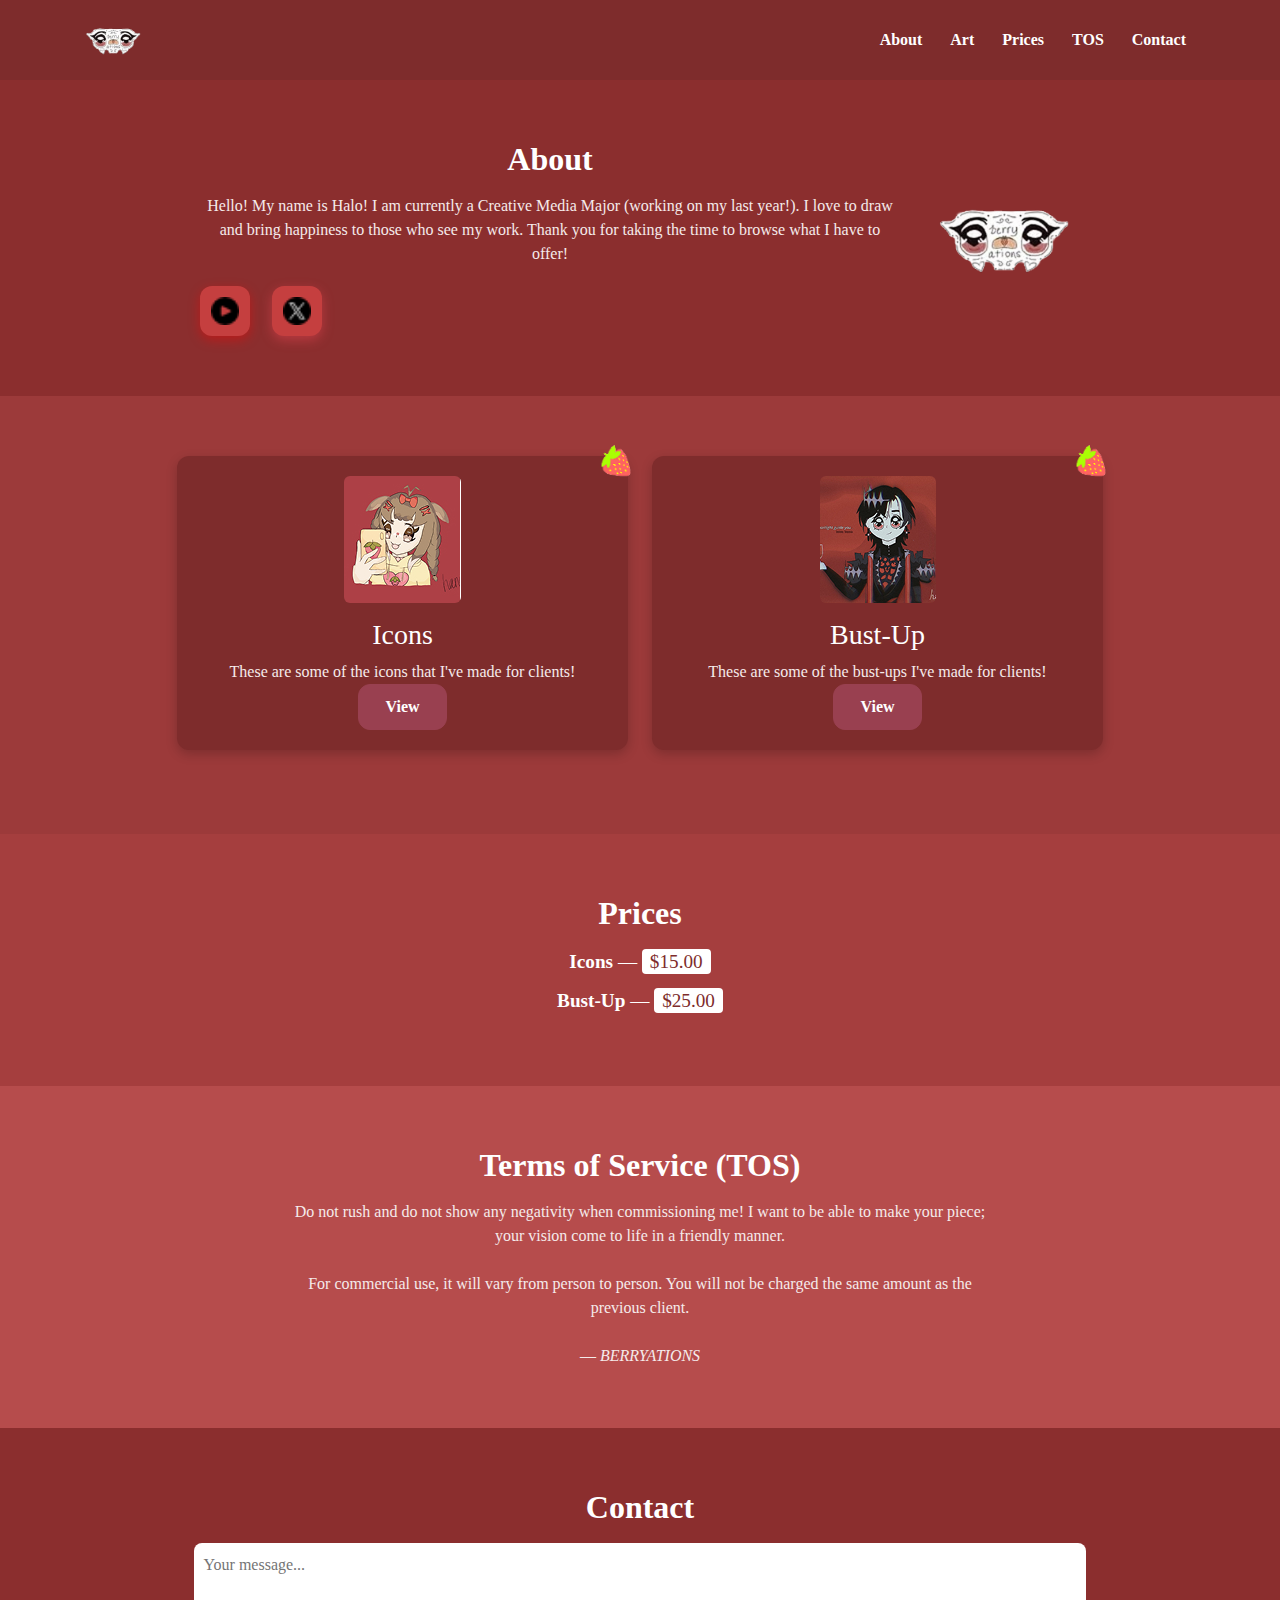
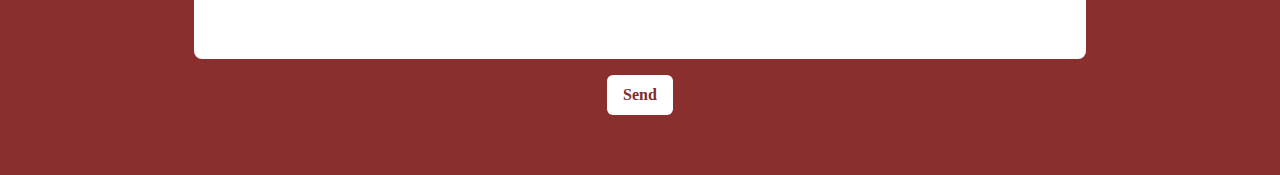
<file: index.html>
<!DOCTYPE html>
<html lang="en">

<head>
    <meta charset="UTF-8">
    <meta name="viewport" content="width=device-width, initial-scale=1.0">
    <title>BERRYATIONS</title>
    <link href="https://cdn.jsdelivr.net/npm/bootstrap@5.3.2/dist/css/bootstrap.min.css" rel="stylesheet">
    <link rel="stylesheet" href="css/style.css">
    <link href="https://fonts.google.com/specimen/Knewave?categoryFilters=Feeling:%2FExpressive%2FPlayful"
        rel="stylesheet">
    <!-- ...existing code... -->
</head>

<body>
    <header style="background-color: #7E2C2C; padding: 15px 0; box-shadow: 0 4px 12px rgba(255,0,40,0.3);">
        <div class="container" style="display: flex; justify-content: space-between; align-items: center;">
            <!-- Logo -->
            <a href="index.html">
                <img src="icons/berryations logo.png" alt="Berryations Logo" style="height:50px;">
            </a>
            <!-- Navigation -->
            <nav>
                <a href="#about" style="color:#ffffff; margin: 0 12px; text-decoration:none; font-weight:600;">About</a>
                <a href="#art" style="color:#ffffff; margin: 0 12px; text-decoration:none; font-weight:600;">Art</a>
                <a href="#prices"
                    style="color:#ffffff; margin: 0 12px; text-decoration:none; font-weight:600;">Prices</a>
                <a href="#tos" style="color:#ffffff; margin: 0 12px; text-decoration:none; font-weight:600;">TOS</a>
                <a href="#contact"
                    style="color:#ffffff; margin: 0 12px; text-decoration:none; font-weight:600;">Contact</a>
            </nav>
        </div>
    </header>
    <section id="about" class="section about text-center">
        <div class="container"
            style="display: flex; align-items: center; justify-content: center; gap: 30px; flex-wrap: wrap;">
            <!-- Text & Buttons -->
            <div style="max-width: 800px; text-align: center;">
                <h2>About</h2>
                <p>Hello! My name is Halo! I am currently a Creative Media Major (working on my last year!). I love to
                    draw and bring happiness to those who see my work. Thank you for taking the time to browse what I
                    have to offer!</p>
                <!-- Two YouTube Buttons -->
                <div style="display: flex; gap: 12px; margin-top: 20px;">
                    <a class="btn-youtube" href="https://www.youtube.com/@zo__kotona" target="_blank">
                        <img src="icons/play-button.png" alt="YouTube">
                    </a>
                    <a class="btn-twitter" href="https://x.com/utahimenomi" target="_blank">
                        <img src="icons/twitter.png" alt="twitter">
                    </a>
                </div>
            </div>
            <!-- Logo on the right -->
            <div>
                <img src="icons/berryations logo.png" alt="Mascot" class="mascot" style="max-width: 150px;">
            </div>
        </div>
    </section>

    <!-- ART TYPES -->
    <section id="art" class="section art">
        <div class="container text-center">
            <div class="row justify-content-center">
                <!-- ICONS -->
                <div class="col-md-5 mb-4">
                    <div class="art-card">
                        <img src="images/icon example.jpg" alt="Icon Example" class="img-fluid rounded">
                        <h3>Icons</h3>
                        <p>These are some of the icons that I've made for clients!</p>
                        <a class="btn btn-primary" href="icons.html">View</a>
                        <img src="icons/strawberry icon.png" class="sticker">
                    </div>
                </div>
                <!-- BUST-UP -->
                <div class="col-md-5 mb-4">
                    <div class="art-card">
                        <img src="images/icon example 2.jpg" alt="Bust-Up Example" class="img-fluid rounded">
                        <h3>Bust-Up</h3>
                        <p>These are some of the bust-ups I've made for clients!</p>
                        <a class="btn btn-primary" href="bustup.html">View</a>
                        <img src="icons/strawberry icon.png" class="sticker">
                    </div>
                </div>
            </div>
        </div>
    </section>
    
    <!-- PRICES -->
    <section id="prices" class="section prices text-center">
        <div class="container">
            <h2>Prices</h2>
            <div class="price-list">
                <div><strong>Icons</strong> — <span>$15.00</span></div>
                <div><strong>Bust-Up</strong> — <span>$25.00</span></div>
            </div>
        </div>

    </section>

    <!-- TERMS OF SERVICE -->
    <section id="tos" class="section tos text-center">
        <div class="container">
            <h2>Terms of Service (TOS)</h2>
            <p>Do not rush and do not show any negativity when commissioning me! I want to be able
                to make your piece; your vision come to life in a friendly manner.<br><br>
                For commercial use, it will vary from person to person. You will not be charged the same
                amount as the previous client.<br><br>
                — <em>BERRYATIONS</em>
            </p>
        </div>
    </section>

    <!-- CONTACT -->
    <section id="contact" class="section contact text-center">
        <div class="container">
            <h2>Contact</h2>
            <form action="https://formspree.io/f/xblnzeko" method="POST">
                <textarea name="message" placeholder="Your message..." rows="4"></textarea>
                <input type="hidden" name="_next" value="pages/thankyou.html">
                <button type="submit" class="btn-send">Send</button>
            </form>
        </div>
    </section>

</body>

</html>
</file>
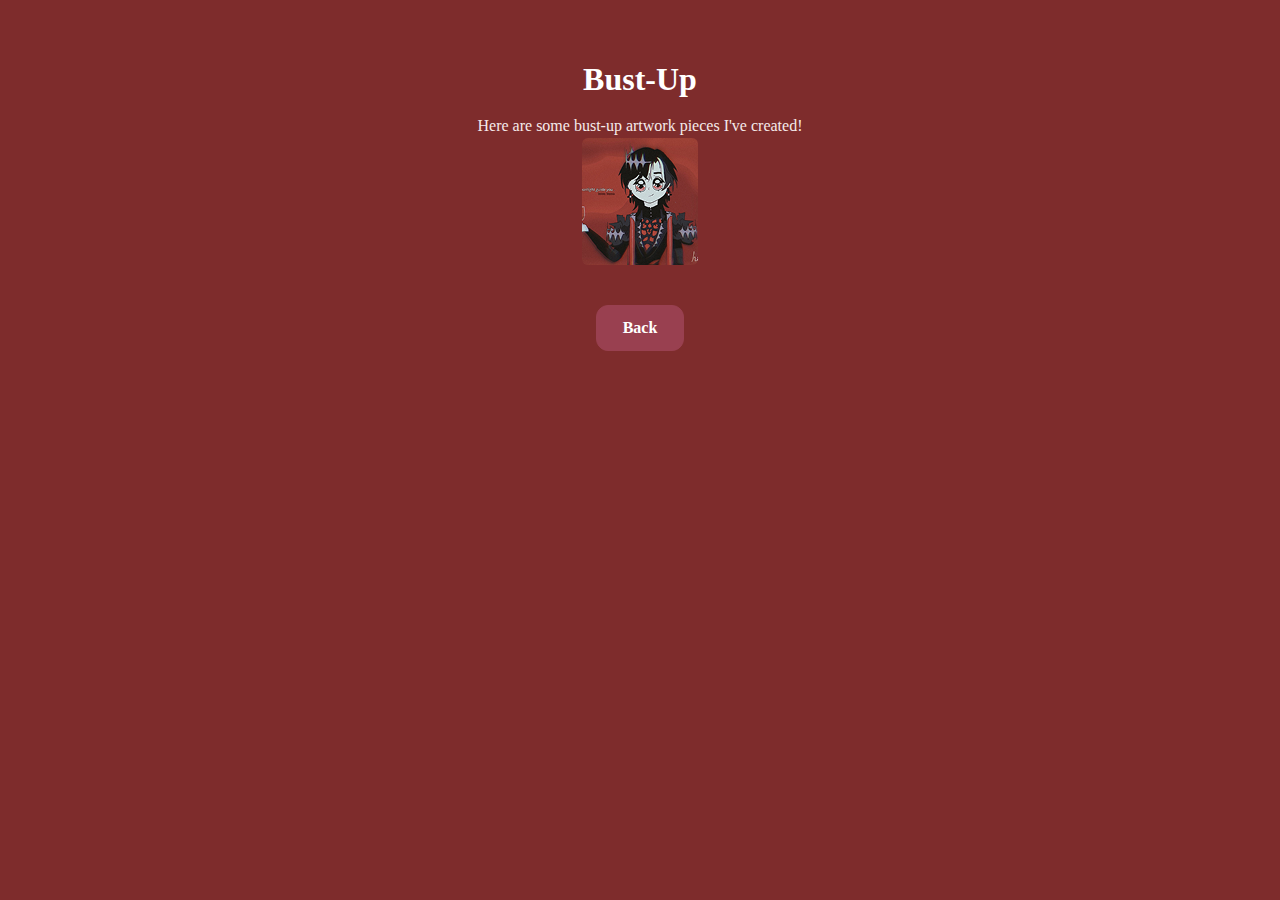
<file: bustup.html>
<!DOCTYPE html>
<html lang="en">

<head>
    <meta charset="UTF-8">
    <meta name="viewport" content="width=device-width, initial-scale=1.0">
    <title>Bust-Up | Art Portfolio</title>
    <link href="https://cdn.jsdelivr.net/npm/bootstrap@5.3.2/dist/css/bootstrap.min.css" rel="stylesheet">
    <link rel="stylesheet" href="css/style.css">
</head>

<body>
    <section class="section text-center">
        <div class="container">
            <h2>Bust-Up</h2>
            <p>Here are some bust-up artwork pieces I've created!</p>
            <div class="row justify-content-center">
                <!-- Add your bust-up images here -->
                <div class="col-md-5 mb-4">
                    <img src="images/icon example 2.jpg" class="img-fluid rounded" alt="Bust-Up Example 1">
                </div>
            </div>
            <a href="index.html" class="btn btn-primary mt-3">Back</a>
        </div>
    </section>
</body>

</html>
</file>
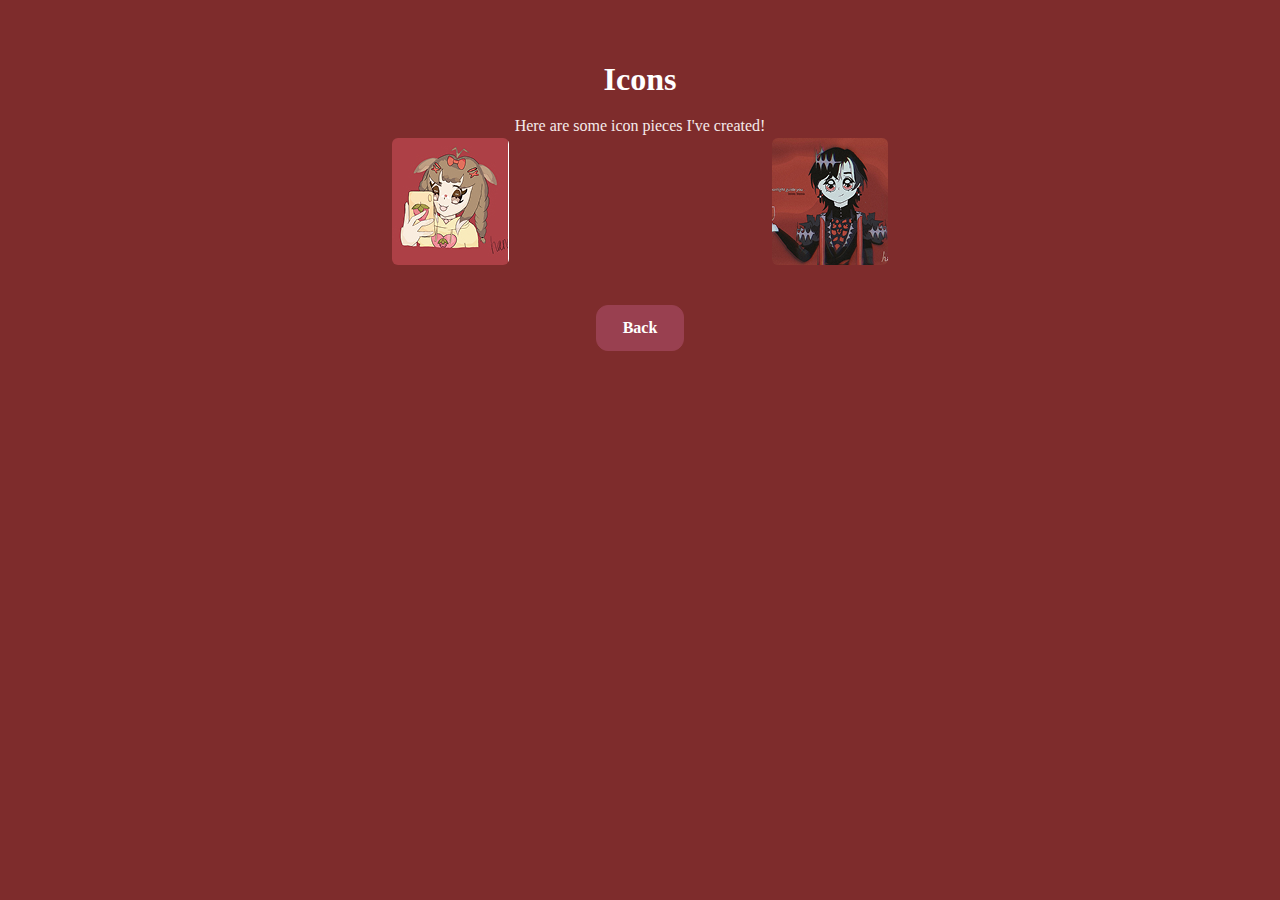
<file: icons.html>
<!DOCTYPE html>
<html lang="en">

<head>
    <meta charset="UTF-8">
    <meta name="viewport" content="width=device-width, initial-scale=1.0">
    <title>Icons | Art Portfolio</title>
    <link href="https://cdn.jsdelivr.net/npm/bootstrap@5.3.2/dist/css/bootstrap.min.css" rel="stylesheet">
    <link rel="stylesheet" href="css/style.css">
</head>

<body>
    <section class="section text-center">
        <div class="container">
            <h2>Icons</h2>
            <p>Here are some icon pieces I've created!</p>
            <div class="row justify-content-center">
                <!-- Add your icon images here -->
                <div class="col-md-4 mb-4">
                    <img src="images/icon example.jpg" class="img-fluid rounded" alt="Icon Example 1">
                </div>
                <div class="col-md-4 mb-4">
                    <img src="images/icon example 2.jpg" class="img-fluid rounded" alt="Icon Example 2">
                </div>
            </div>
            <a href="index.html" class="btn btn-primary mt-3">Back</a>
        </div>
    </section>
</body>

</html>
</file>
<file: css/style.css>
body {
    background-color: #7E2C2C;
    font-family: 'Knewave', script;
    color: #FFF;
    margin: 0;
}

.section {
    padding: 60px 0;
}

h2 {
    font-weight: 700;
    font-size: 2rem;
    margin-bottom: 1rem;
}

p {
    max-width: 700px;
    margin: 0 auto;
    color: #f5eaea;
}

.about {
    background-color: #8B2E2E;
}

.art {
    background-color: #9C3A3A;
}

.prices {
    background-color: #A53E3E;
    position: relative;
}

.tos {
    background-color: #B64C4C;
}

.contact {
    background-color: #8B2E2E;
}

/* ART CARDS */
.art-card {
    background-color: #7E2C2C;
    border-radius: 12px;
    padding: 20px;
    box-shadow: 0 4px 12px rgba(0, 0, 0, 0.2);
    position: relative;
}

.art-card h3 {
    margin-top: 15px;
    color: #FFF;
}

.art-card .sticker {
    width: 40px;
    position: absolute;
    top: -20px;
    right: -10px;
}

.btn-primary {
    background-color: #994050 !important;
    /* soft strawberry red */
    border-color: #994050 !important;
    padding: 10px 26px;
    font-weight: 600;
    border-radius: 12px;
    transition: 0.3s ease;
}

.btn-primary:hover {
    background-color: #994050 !important;
    /* slightly brighter red */
    border-color: #994050 !important;
    transform: translateY(-3px) scale(1.05);
    box-shadow: 0 6px 14px rgba(255, 107, 129, 0.4);
}

.btn-primary:active {
    transform: translateY(0) scale(0.98);
}

/* PRICES */
.price-list div {
    margin: 10px 0;
    font-size: 1.2rem;
}

.price-list span {
    background: #fff;
    color: #7E2C2C;
    border-radius: 4px;
    padding: 2px 8px;
}

.big-symbol {
    position: absolute;
    right: 10%;
    top: 50%;
    font-size: 80px;
    color: rgba(255, 255, 255, 0.1);
}

/* CONTACT FORM */
form {
    display: flex;
    flex-direction: column;
    align-items: center;
}

textarea {
    width: 80%;
    border: none;
    border-radius: 8px;
    padding: 10px;
    resize: none;
    margin-bottom: 1rem;
    font-family: inherit;
}

.btn-send {
    background-color: #fff;
    color: #7E2C2C;
    border: none;
    padding: 8px 16px;
    border-radius: 6px;
    font-weight: 600;
    cursor: pointer;
}

.btn-send:hover {
    background-color: #f5eaea;
}


.btn-twitter {
    background-color: #c53f3f;
    width: 50px;
    height: 50px;
    display: inline-flex;
    justify-content: center;
    align-items: center;
    border-radius: 12px;
    border: none;
    transition: 0.3s ease;
    box-shadow: 0 4px 12px rgba(255, 75, 92, 0.4);
    text-decoration: none;
    margin-right: 10px;
    
}

.btn-twitter:hover {
    background-color: #c53f3f;
    transform: translateY(-2px) scale(1.05);
    box-shadow: 0 6px 16px rgba(255, 75, 92, 0.5);
}
.btn-twitter img {
    width: 28px;
    height: 28px;
}


.btn-youtube {
    width: 50px;
    height: 50px;
    display: inline-flex;
    justify-content: center;
    align-items: center;
    border-radius: 12px;
    border: none;
    transition: 0.3s ease;
    box-shadow: 0 4px 12px rgba(255, 0, 0, 0.4);
    background-color: #c53f3f;
    margin-right: 10px;
    text-decoration: none;
}

.btn-youtube:hover {
    background-color: #c53f3f;
    transform: translateY(-2px) scale(1.05);
    box-shadow: 0 6px 16px rgba(255, 0, 0, 0.5);
}

.btn-youtube img {
    width: 28px;
    height: 28px;
}
</file>
